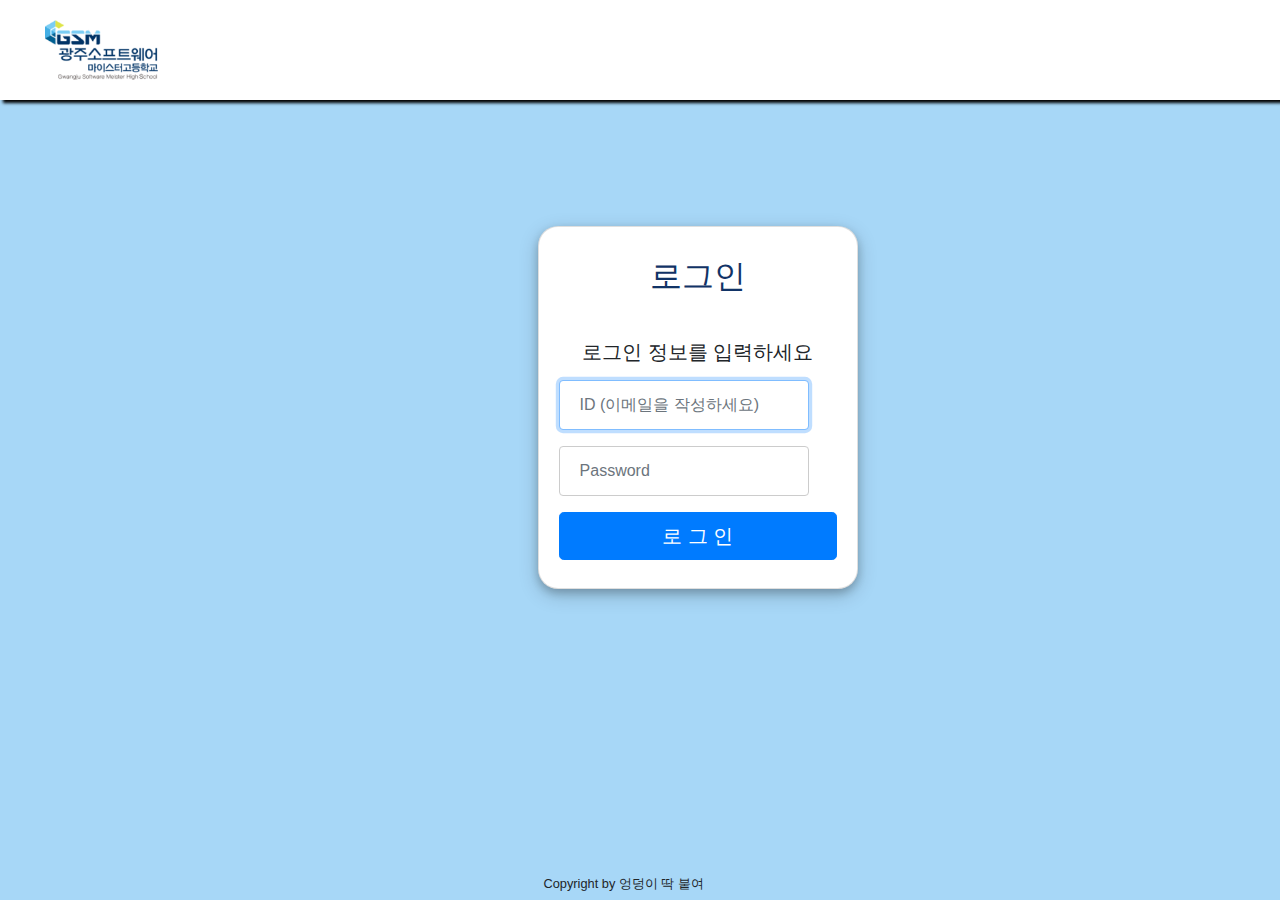
<file: login.html>
<!DOCTYPE html>
<html lang="ko">

<head>
    <meta charset="UTF-8">
    <meta name="viewport" content="width=device-width, initial-scale=1.0">
    <title>야자 자리이동 - 로그인</title>
    <link rel="stylesheet" href="https://maxcdn.bootstrapcdn.com/bootstrap/4.0.0/css/bootstrap.min.css"
        integrity="sha384-Gn5384xqQ1aoWXA+058RXPxPg6fy4IWvTNh0E263XmFcJlSAwiGgFAW/dAiS6JXm" crossorigin="anonymous">
    <link rel="stylesheet" href="login.css">
</head>

<body>
    <header>
        <div class="logo">
            <a href="index.html">
                <img src="[data-uri]"
                    alt="">
            </a>
        </div>
    </header>
    <article>

        <div class="card align-middle" style="width:20rem; border-radius:20px;">
            <div class="card-title" style="margin-top:30px;">
                <h2 class="card-title text-center" style="color:#113366;">로그인</h2>
            </div>
            <div class="card-body">
                <form class="form-signin" method="POST" onSubmit="logincall();return false">
                    <h5 class="form-signin-heading">로그인 정보를 입력하세요</h5>
                    <label for="inputEmail" class="sr-only">Your ID</label>
                    <input type="text" id="uid" class="form-control" placeholder="ID (이메일을 작성하세요)" required
                        autofocus><BR>
                    <label for="inputPassword" class="sr-only">Password</label>
                    <input type="password" id="upw" class="form-control" placeholder="Password" required><br>
                    <button id="btn-Yes" class="btn btn-lg btn-primary btn-block" type="submit">로 그 인</button>
                </form>

            </div>
        </div>

        <div class="modal">
        </div>
        <!-- Optional JavaScript -->
        <!-- jQuery first, then Popper.js, then Bootstrap JS -->
        <script src="https://code.jquery.com/jquery-3.2.1.slim.min.js"
            integrity="sha384-KJ3o2DKtIkvYIK3UENzmM7KCkRr/rE9/Qpg6aAZGJwFDMVNA/GpGFF93hXpG5KkN"
            crossorigin="anonymous"></script>
        <script src="https://cdnjs.cloudflare.com/ajax/libs/popper.js/1.12.9/umd/popper.min.js"
            integrity="sha384-ApNbgh9B+Y1QKtv3Rn7W3mgPxhU9K/ScQsAP7hUibX39j7fakFPskvXusvfa0b4Q"
            crossorigin="anonymous"></script>
        <script src="https://maxcdn.bootstrapcdn.com/bootstrap/4.0.0/js/bootstrap.min.js"
            integrity="sha384-JZR6Spejh4U02d8jOt6vLEHfe/JQGiRRSQQxSfFWpi1MquVdAyjUar5+76PVCmYl"
            crossorigin="anonymous"></script>

    </article>
    <footer>
        <h6><small>Copyright by 엉덩이 딱 붙여</small></h6>
    </footer>
</body>

</html>
</file>
<file: login.css>
/*reset*/
* {
  margin: 0;
  padding: 0;
}
body{
  background: #a7d7f7;
}
/*login*/
#login {
  width: 250px;
  height: 200px;
  position: absolute;
  left: 45%;
  top: 45%;
}

input[type=text],
input[type=password] {
  width: 250px;
  padding: 12px 20px;
  margin: 8px 0;
  display: inline-block;
  border: 1px solid #ccc;
  -webkit-box-sizing: border-box;
          box-sizing: border-box;
}

button {
  background-color: #4CAF50;
  color: white;
  padding: 14px 20px;
  margin: 8px 0;
  border: none;
  cursor: pointer;
  width: 250px;
}

button :hover {
  opacity: 0.8;
}

.title {
  position: absolute;
  top: -25%;
  left: 20%;
}

.card {
  position: relative;
  left: 42vw;
  top: 14vh;
  justify-content: center;
  box-shadow: 0 4px 8px 0 rgba(0, 0, 0, 0.2), 0 6px 20px 0 rgba(0, 0, 0, 0.19);
}
.card h5{
  text-align: center;
}

/*header*/
header{
  background-color: white;
  position: relative;
  z-index: 9999;
}
.logo {
  -webkit-box-shadow: black 3px 3px 3px;
          box-shadow: black 3px 3px 3px;
}

.logo img {
  width: 200px;
  height: auto;
}

/*footer*/
footer {
  position: absolute;
  right: 45%;
  bottom: 0%;
}
/*# sourceMappingURL=login.css.map */
</file>
